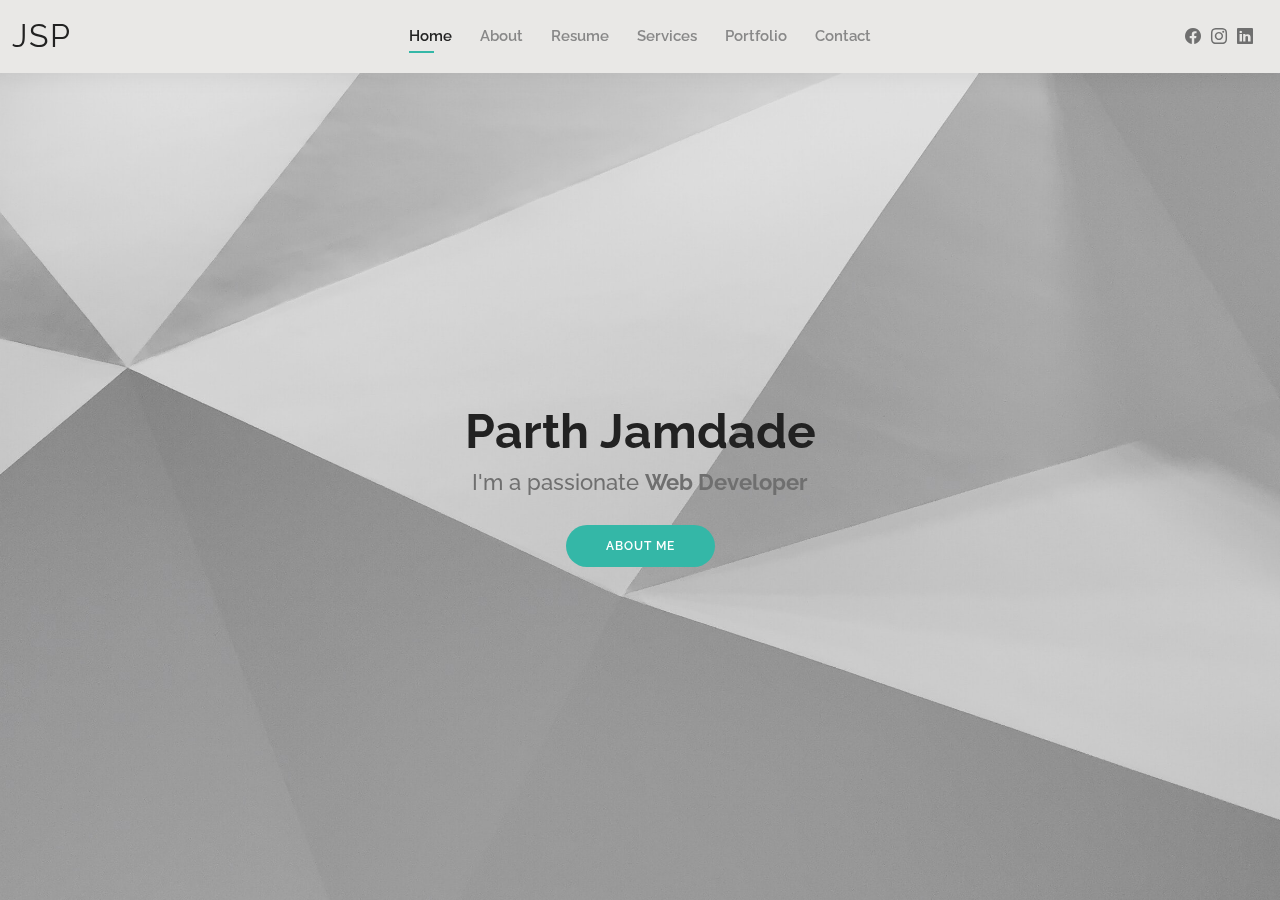
<file: index.html>
<!DOCTYPE html>
<html lang="en">

<head>
  <meta charset="utf-8">
  <meta content="width=device-width, initial-scale=1.0" name="viewport">

  <title>JParth</title>
  <meta content="" name="description">
  <meta content="" name="keywords">

  <!-- Favicons -->
  <link href="assets/img/icon.ico" rel="icon">
  <link href="assets/img/apple-touch-icon.png" rel="apple-touch-icon">

  <!-- Google Fonts -->
  <link href="https://fonts.googleapis.com/css?family=Open+Sans:300,300i,400,400i,600,600i,700,700i|Raleway:300,300i,400,400i,500,500i,600,600i,700,700i|Poppins:300,300i,400,400i,500,500i,600,600i,700,700i" rel="stylesheet">

  <!-- Vendor CSS Files -->
  <link href="assets/vendor/aos/aos.css" rel="stylesheet">
  <link href="assets/vendor/bootstrap/css/bootstrap.min.css" rel="stylesheet">
  <link href="assets/vendor/bootstrap-icons/bootstrap-icons.css" rel="stylesheet">
  <link href="assets/vendor/boxicons/css/boxicons.min.css" rel="stylesheet">
  <link href="assets/vendor/glightbox/css/glightbox.min.css" rel="stylesheet">
  <link href="assets/vendor/swiper/swiper-bundle.min.css" rel="stylesheet">

  <!-- Template Main CSS File -->
  <link href="assets/css/style.css" rel="stylesheet">

</head>

<body>

  <!-- ======= Header ======= -->
  <header id="header" class="fixed-top">
    <div class="container-fluid d-flex justify-content-between align-items-center">

      <h1 class="logo me-auto me-lg-0"><a href="index.html">JSP</a></h1>
      <!-- Uncomment below if you prefer to use an image logo -->
      <!-- <a href="index.html" class="logo"><img src="assets/img/logo.png" alt="" class="img-fluid"></a>-->

      <nav id="navbar" class="navbar order-last order-lg-0">
        <ul>
          <li><a class="active" href="index.html">Home</a></li>
          <li><a href="about.html">About</a></li>
          <li><a href="resume.html">Resume</a></li>
          <li><a href="services.html">Services</a></li>
          <li><a href="portfolio.html">Portfolio</a></li>
          <li><a href="contact.html">Contact</a></li>
        </ul>
        <i class="bi bi-list mobile-nav-toggle"></i>
      </nav><!-- .navbar -->

      <div class="header-social-links">
        <a href="https://www.facebook.com/profile.php?id=100011121408891&mibextid=ZbWKwL" class="facebook"><i class="bi bi-facebook"></i></a>
        <a href="https://www.instagram.com/parth_jp7?r=nametag" class="instagram"><i class="bi bi-instagram"></i></a>
        <a href="https://www.linkedin.com/in/parth-jamdade-740b73205/" class="linkedin"><i class="bi bi-linkedin"></i></a>
      </div>

    </div>

  </header><!-- End Header -->

  <!-- ======= Hero Section ======= -->
  <section id="hero" class="d-flex align-items-center">
    <div class="container d-flex flex-column align-items-center" data-aos="zoom-in" data-aos-delay="100">
      <h1>Parth Jamdade</h1>
      <h2>I'm a passionate <span style="font-weight: bold;">Web Developer</span></h2>
      <a href="about.html" class="btn-about">About Me</a>
    </div>
  </section><!-- End Hero -->


  <div id="preloader"></div>
  <a href="#" class="back-to-top d-flex align-items-center justify-content-center"><i class="bi bi-arrow-up-short"></i></a>

  <!-- Vendor JS Files -->
  <script src="assets/vendor/purecounter/purecounter_vanilla.js"></script>
  <script src="assets/vendor/aos/aos.js"></script>
  <script src="assets/vendor/bootstrap/js/bootstrap.bundle.min.js"></script>
  <script src="assets/vendor/glightbox/js/glightbox.min.js"></script>
  <script src="assets/vendor/isotope-layout/isotope.pkgd.min.js"></script>
  <script src="assets/vendor/swiper/swiper-bundle.min.js"></script>
  <script src="assets/vendor/waypoints/noframework.waypoints.js"></script>
  <script src="assets/vendor/php-email-form/validate.js"></script>

  <!-- Template Main JS File -->
  <script src="assets/js/main.js"></script>

</body>

</html>
</file>
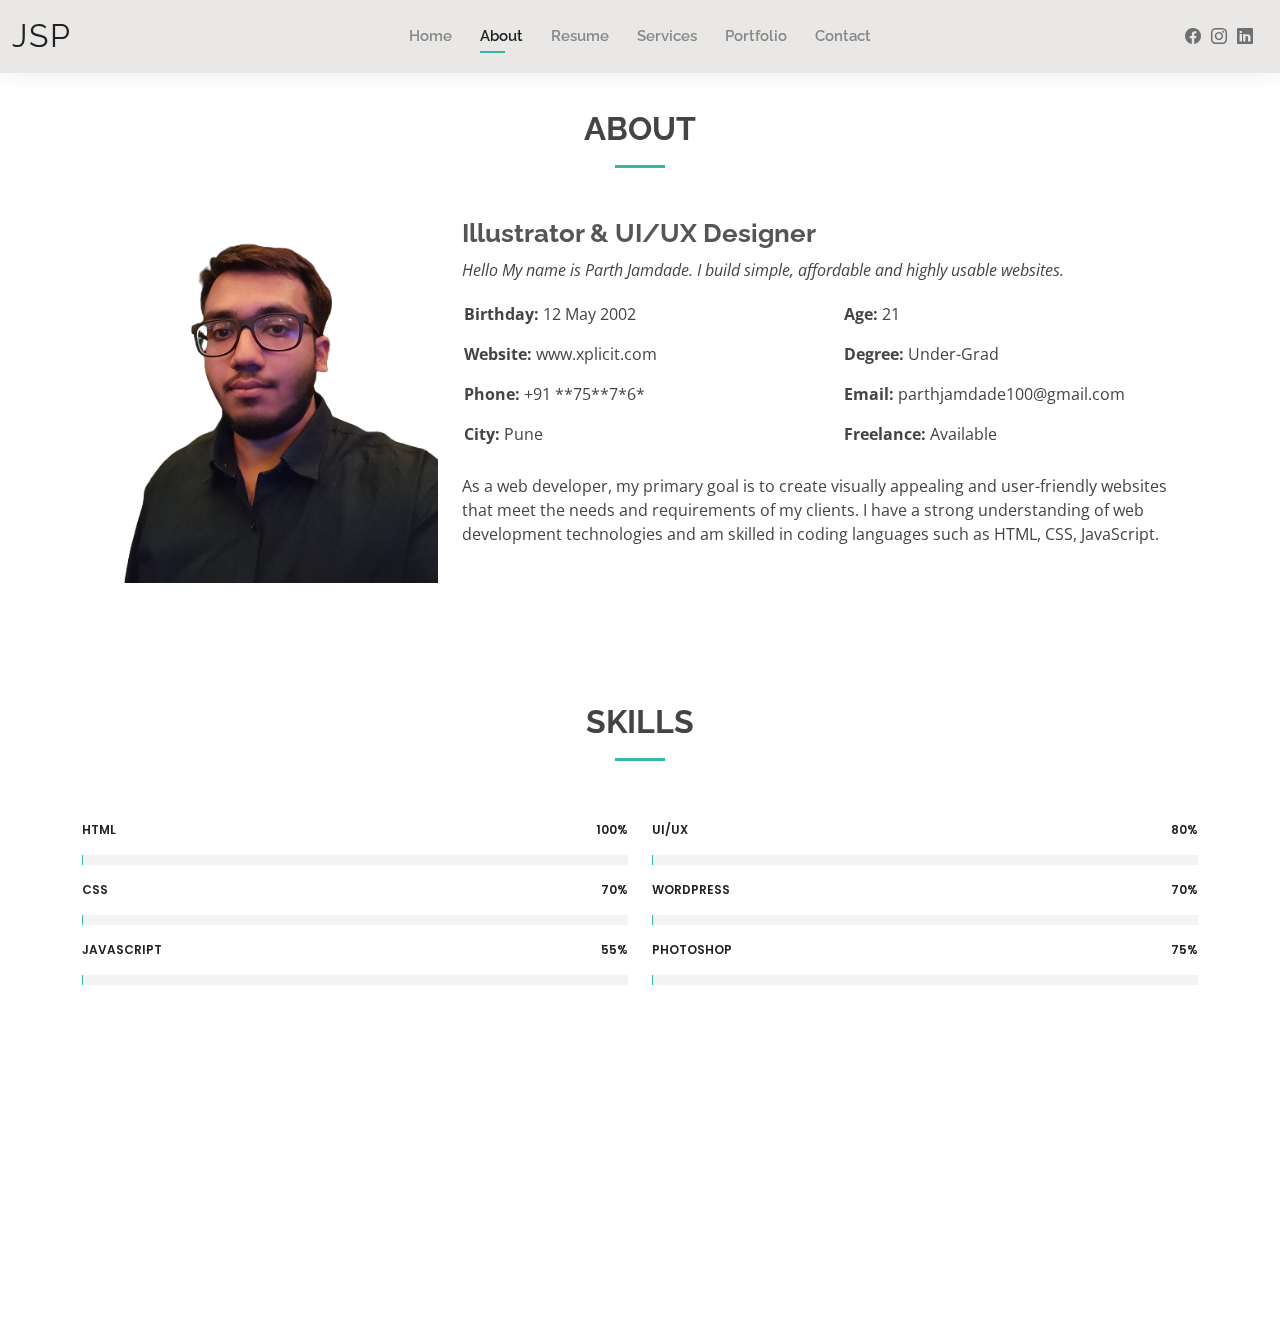
<file: about.html>
<!DOCTYPE html>
<html lang="en">

<head>
  <meta charset="utf-8">
  <meta content="width=device-width, initial-scale=1.0" name="viewport">

  <title>JParth</title>
  <meta content="" name="description">
  <meta content="" name="keywords">

  <!-- Favicons -->
  <link href="assets/img/icon.ico" rel="icon">
  <link href="assets/img/apple-touch-icon.png" rel="apple-touch-icon">

  <!-- Google Fonts -->
  <link href="https://fonts.googleapis.com/css?family=Open+Sans:300,300i,400,400i,600,600i,700,700i|Raleway:300,300i,400,400i,500,500i,600,600i,700,700i|Poppins:300,300i,400,400i,500,500i,600,600i,700,700i" rel="stylesheet">

  <!-- Vendor CSS Files -->
  <link href="assets/vendor/aos/aos.css" rel="stylesheet">
  <link href="assets/vendor/bootstrap/css/bootstrap.min.css" rel="stylesheet">
  <link href="assets/vendor/bootstrap-icons/bootstrap-icons.css" rel="stylesheet">
  <link href="assets/vendor/boxicons/css/boxicons.min.css" rel="stylesheet">
  <link href="assets/vendor/glightbox/css/glightbox.min.css" rel="stylesheet">
  <link href="assets/vendor/swiper/swiper-bundle.min.css" rel="stylesheet">

  <!-- Template Main CSS File -->
  <link href="assets/css/style.css" rel="stylesheet">

</head>

<body>

  <!-- ======= Header ======= -->
  <header id="header" class="fixed-top">
    <div class="container-fluid d-flex justify-content-between align-items-center">

      <h1 class="logo me-auto me-lg-0"><a href="index.html">JSP</a></h1>
      <!-- Uncomment below if you prefer to use an image logo -->
      <!-- <a href="index.html" class="logo"><img src="assets/img/logo.png" alt="" class="img-fluid"></a>-->

      <nav id="navbar" class="navbar order-last order-lg-0">
        <ul>
          <li><a href="index.html">Home</a></li>
          <li><a class="active" href="about.html">About</a></li>
          <li><a href="resume.html">Resume</a></li>
          <li><a href="services.html">Services</a></li>
          <li><a href="portfolio.html">Portfolio</a></li>
          <li><a href="contact.html">Contact</a></li>
        </ul>
        <i class="bi bi-list mobile-nav-toggle"></i>
      </nav><!-- .navbar -->

      <div class="header-social-links">
        <a href="https://www.facebook.com/profile.php?id=100011121408891&mibextid=ZbWKwL" class="facebook"><i class="bi bi-facebook"></i></a>
        <a href="https://www.instagram.com/parth_jp7?r=nametag" class="instagram"><i class="bi bi-instagram"></i></a>
        <a href="https://www.linkedin.com/in/parth-jamdade-740b73205/" class="linkedin"><i class="bi bi-linkedin"></i></a>
      </div>

    </div>

  </header><!-- End Header -->

  <main id="main">

    <!-- ======= About Section ======= -->
    <section id="about" class="about">
      <div class="container" data-aos="fade-up">

        <div class="section-title">
          <h2>About</h2>
        </div>

        <div class="row">
          <div class="col-lg-4">
            <img src="assets/img/profile.png" class="img-fluid" alt="">
          </div>
          <div class="col-lg-8 pt-4 pt-lg-0 content">
            <h3>Illustrator &amp; UI/UX Designer</h3>
            <p class="fst-italic">
              Hello My name is Parth Jamdade. I build simple, affordable and highly usable websites.
            </p>
            <div class="row">
              <div class="col-lg-6">
                <ul>
                  <li><i class="bi bi-rounded-right"></i> <strong>Birthday:</strong> 12 May 2002</li>
                  <li><i class="bi bi-rounded-right"></i> <strong>Website:</strong> www.xplicit.com</li>
                  <li><i class="bi bi-rounded-right"></i> <strong>Phone:</strong> +91 **75**7*6*</li>
                  <li><i class="bi bi-rounded-right"></i> <strong>City:</strong> Pune</li>
                </ul>
              </div>
              <div class="col-lg-6">
                <ul>
                  <li><i class="bi bi-rounded-right"></i> <strong>Age:</strong> 21</li>
                  <li><i class="bi bi-rounded-right"></i> <strong>Degree:</strong> Under-Grad</li>
                  <li><i class="bi bi-rounded-right"></i> <strong>Email:</strong> parthjamdade100@gmail.com</li>
                  <li><i class="bi bi-rounded-right"></i> <strong>Freelance:</strong> Available</li>
                </ul>
              </div>
            </div>
            <p>
              As a web developer, my primary goal is to create visually appealing and user-friendly websites that meet the needs and requirements of my clients. I have a strong understanding of web development technologies and am skilled in coding languages such as HTML, CSS, JavaScript.
            </p>
          </div>
        </div>

      </div>
    </section><!-- End About Section -->

    <!-- ======= Skills Section ======= -->
    <section id="skills" class="skills">
      <div class="container" data-aos="fade-up">

        <div class="section-title">
          <h2>Skills</h2>
        </div>

        <div class="row skills-content">

          <div class="col-lg-6">

            <div class="progress">
              <span class="skill">HTML <i class="val">100%</i></span>
              <div class="progress-bar-wrap">
                <div class="progress-bar" role="progressbar" aria-valuenow="100" aria-valuemin="0" aria-valuemax="100"></div>
              </div>
            </div>

            <div class="progress">
              <span class="skill">CSS <i class="val">70%</i></span>
              <div class="progress-bar-wrap">
                <div class="progress-bar" role="progressbar" aria-valuenow="70" aria-valuemin="0" aria-valuemax="100"></div>
              </div>
            </div>

            <div class="progress">
              <span class="skill">JavaScript <i class="val">55%</i></span>
              <div class="progress-bar-wrap">
                <div class="progress-bar" role="progressbar" aria-valuenow="55" aria-valuemin="0" aria-valuemax="100"></div>
              </div>
            </div>

          </div>

          <div class="col-lg-6">

            <div class="progress">
              <span class="skill">UI/UX <i class="val">80%</i></span>
              <div class="progress-bar-wrap">
                <div class="progress-bar" role="progressbar" aria-valuenow="80" aria-valuemin="0" aria-valuemax="100"></div>
              </div>
            </div>

            <div class="progress">
              <span class="skill">WordPress <i class="val">70%</i></span>
              <div class="progress-bar-wrap">
                <div class="progress-bar" role="progressbar" aria-valuenow="70" aria-valuemin="0" aria-valuemax="100"></div>
              </div>
            </div>

            <div class="progress">
              <span class="skill">Photoshop <i class="val">75%</i></span>
              <div class="progress-bar-wrap">
                <div class="progress-bar" role="progressbar" aria-valuenow="75" aria-valuemin="0" aria-valuemax="100"></div>
              </div>
            </div>

          </div>

        </div>

      </div>
    </section><!-- End Skills Section -->

    <!-- ======= Facts Section ======= -->
    <section id="facts" class="facts">
      <div class="container" data-aos="fade-up">

        <div class="row counters">

          <div class="col-lg-3 col-6 text-center">
            <span data-purecounter-start="0" data-purecounter-end="23" data-purecounter-duration="1" class="purecounter"></span>
            <p>Clients</p>
          </div>

          <div class="col-lg-3 col-6 text-center">
            <span data-purecounter-start="0" data-purecounter-end="12" data-purecounter-duration="1" class="purecounter"></span>
            <p>Projects</p>
          </div>

          <div class="col-lg-3 col-6 text-center">
            <span data-purecounter-start="0" data-purecounter-end="1" data-purecounter-duration="1" class="purecounter"></span>
            <p>Years od Experience</p>
          </div>

          <div class="col-lg-3 col-6 text-center">
            <span data-purecounter-start="0" data-purecounter-end="4" data-purecounter-duration="1" class="purecounter"></span>
            <p>Achievements</p>
          </div>

        </div>

      </div>
    </section><!-- End Facts Section -->

  </main><!-- End #main -->


  <div id="preloader"></div>
  <a href="#" class="back-to-top d-flex align-items-center justify-content-center"><i class="bi bi-arrow-up-short"></i></a>

  <!-- Vendor JS Files -->
  <script src="assets/vendor/purecounter/purecounter_vanilla.js"></script>
  <script src="assets/vendor/aos/aos.js"></script>
  <script src="assets/vendor/bootstrap/js/bootstrap.bundle.min.js"></script>
  <script src="assets/vendor/glightbox/js/glightbox.min.js"></script>
  <script src="assets/vendor/isotope-layout/isotope.pkgd.min.js"></script>
  <script src="assets/vendor/swiper/swiper-bundle.min.js"></script>
  <script src="assets/vendor/waypoints/noframework.waypoints.js"></script>
  <script src="assets/vendor/php-email-form/validate.js"></script>

  <!-- Template Main JS File -->
  <script src="assets/js/main.js"></script>

</body>

</html>
</file>
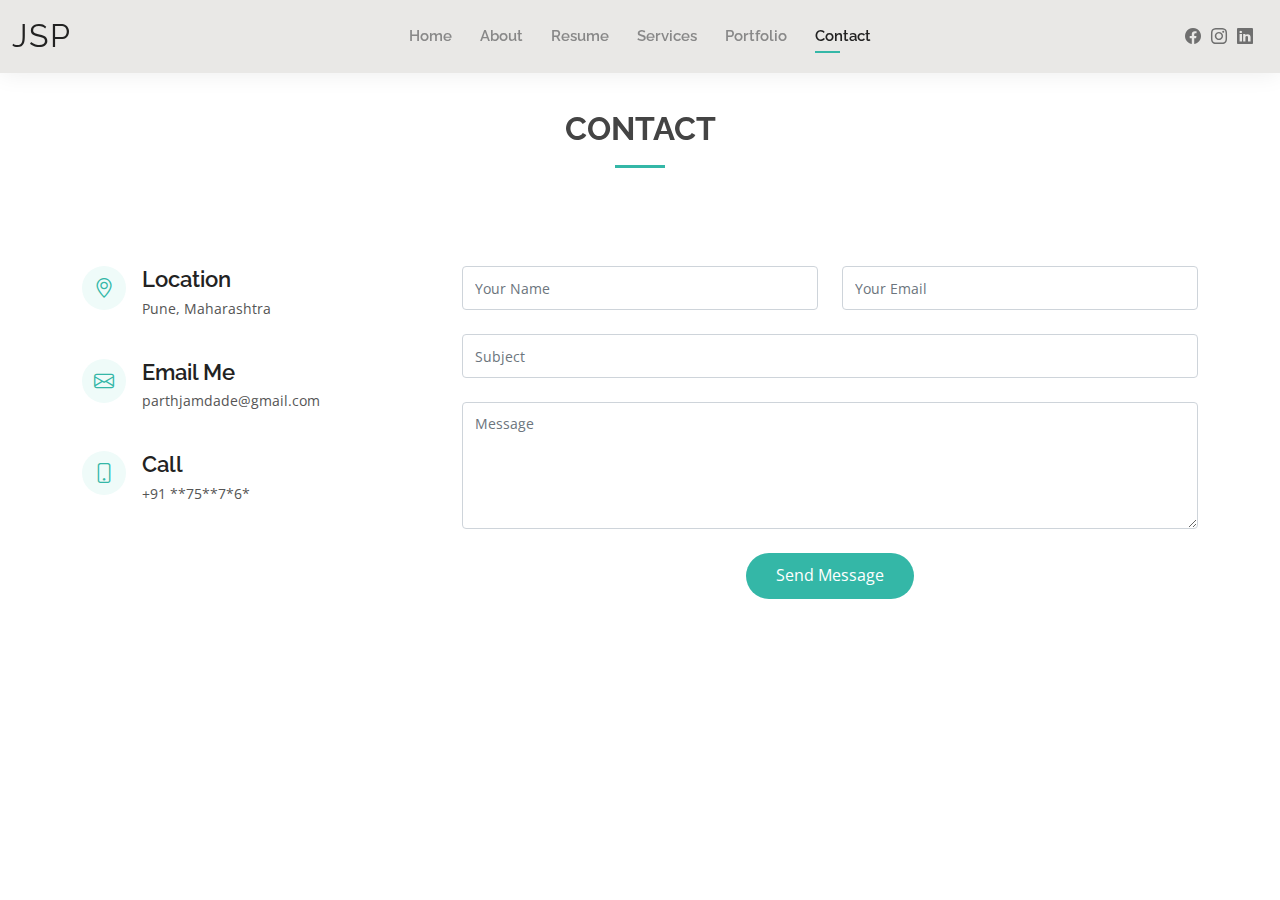
<file: contact.html>
<!DOCTYPE html>
<html lang="en">

<head>
  <meta charset="utf-8">
  <meta content="width=device-width, initial-scale=1.0" name="viewport">

  <title>JParth</title>
  <meta content="" name="description">
  <meta content="" name="keywords">

  <!-- Favicons -->
  <link href="assets/img/icon.ico" rel="icon">
  <link href="assets/img/apple-touch-icon.png" rel="apple-touch-icon">

  <!-- Google Fonts -->
  <link href="https://fonts.googleapis.com/css?family=Open+Sans:300,300i,400,400i,600,600i,700,700i|Raleway:300,300i,400,400i,500,500i,600,600i,700,700i|Poppins:300,300i,400,400i,500,500i,600,600i,700,700i" rel="stylesheet">

  <!-- Vendor CSS Files -->
  <link href="assets/vendor/aos/aos.css" rel="stylesheet">
  <link href="assets/vendor/bootstrap/css/bootstrap.min.css" rel="stylesheet">
  <link href="assets/vendor/bootstrap-icons/bootstrap-icons.css" rel="stylesheet">
  <link href="assets/vendor/boxicons/css/boxicons.min.css" rel="stylesheet">
  <link href="assets/vendor/glightbox/css/glightbox.min.css" rel="stylesheet">
  <link href="assets/vendor/swiper/swiper-bundle.min.css" rel="stylesheet">

  <!-- Template Main CSS File -->
  <link href="assets/css/style.css" rel="stylesheet">

</head>

<body>

  <!-- ======= Header ======= -->
  <header id="header" class="fixed-top">
    <div class="container-fluid d-flex justify-content-between align-items-center">

      <h1 class="logo me-auto me-lg-0"><a href="index.html">JSP</a></h1>
      <!-- Uncomment below if you prefer to use an image logo -->
      <!-- <a href="index.html" class="logo"><img src="assets/img/logo.png" alt="" class="img-fluid"></a>-->

      <nav id="navbar" class="navbar order-last order-lg-0">
        <ul>
          <li><a href="index.html">Home</a></li>
          <li><a href="about.html">About</a></li>
          <li><a href="resume.html">Resume</a></li>
          <li><a href="services.html">Services</a></li>
          <li><a href="portfolio.html">Portfolio</a></li>
          <li><a class="active" href="contact.html">Contact</a></li>
        </ul>
        <i class="bi bi-list mobile-nav-toggle"></i>
      </nav><!-- .navbar -->

      <div class="header-social-links">
        <a href="https://www.facebook.com/profile.php?id=100011121408891&mibextid=ZbWKwL" class="facebook"><i class="bi bi-facebook"></i></a>
        <a href="https://www.instagram.com/parth_jp7?r=nametag" class="instagram"><i class="bi bi-instagram"></i></a>
        <a href="https://www.linkedin.com/in/parth-jamdade-740b73205/" class="linkedin"><i class="bi bi-linkedin"></i></a>
      </div>

    </div>

  </header><!-- End Header -->

  <main id="main">

    <!-- ======= Contact Section ======= -->
    <section id="contact" class="contact">
      <div class="container" data-aos="fade-up">

        <div class="section-title">
          <h2>Contact</h2>
        </div>

        <div class="row mt-5">

          <div class="col-lg-4">
            <div class="info">
              <div class="address">
                <i class="bi bi-geo-alt"></i>
                <h4>Location</h4>
                <p>Pune, Maharashtra</p>
              </div>

              <div class="email">
                <i class="bi bi-envelope"></i>
                <h4>Email Me</h4>
                <p>parthjamdade@gmail.com</p>
              </div>

              <div class="phone">
                <i class="bi bi-phone"></i>
                <h4>Call</h4>
                <p>+91 **75**7*6*</p>
              </div>

            </div>

          </div>

          <div class="col-lg-8 mt-5 mt-lg-0">

            <form action="forms/contact.php" method="post" role="form" class="php-email-form">
              <div class="row">
                <div class="col-md-6 form-group">
                  <input type="text" name="name" class="form-control" id="name" placeholder="Your Name" required>
                </div>
                <div class="col-md-6 form-group mt-3 mt-md-0">
                  <input type="email" class="form-control" name="email" id="email" placeholder="Your Email" required>
                </div>
              </div>
              <div class="form-group mt-3">
                <input type="text" class="form-control" name="subject" id="subject" placeholder="Subject" required>
              </div>
              <div class="form-group mt-3">
                <textarea class="form-control" name="message" rows="5" placeholder="Message" required></textarea>
              </div>
              <div class="my-3">
                <div class="loading">Loading</div>
                <div class="error-message"></div>
                <div class="sent-message">Your message has been sent. Thank you!</div>
              </div>
              <div class="text-center"><button type="submit">Send Message</button></div>
            </form>

          </div>

        </div>

      </div>
    </section><!-- End Contact Section -->

  </main><!-- End #main -->


  <div id="preloader"></div>
  <a href="#" class="back-to-top d-flex align-items-center justify-content-center"><i class="bi bi-arrow-up-short"></i></a>

  <!-- Vendor JS Files -->
  <script src="assets/vendor/purecounter/purecounter_vanilla.js"></script>
  <script src="assets/vendor/aos/aos.js"></script>
  <script src="assets/vendor/bootstrap/js/bootstrap.bundle.min.js"></script>
  <script src="assets/vendor/glightbox/js/glightbox.min.js"></script>
  <script src="assets/vendor/isotope-layout/isotope.pkgd.min.js"></script>
  <script src="assets/vendor/swiper/swiper-bundle.min.js"></script>
  <script src="assets/vendor/waypoints/noframework.waypoints.js"></script>
  <script src="assets/vendor/php-email-form/validate.js"></script>

  <!-- Template Main JS File -->
  <script src="assets/js/main.js"></script>

</body>

</html>
</file>
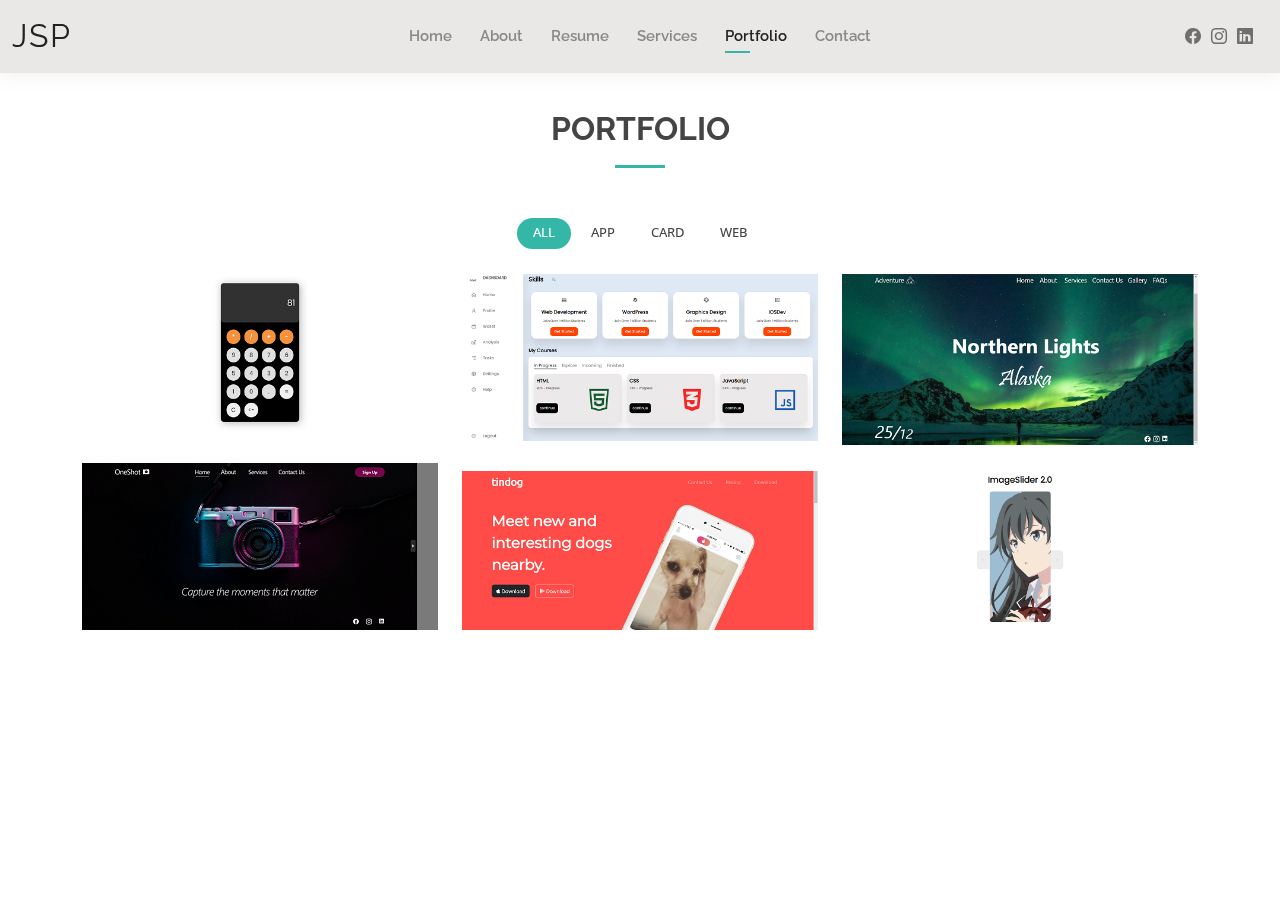
<file: portfolio.html>
<!DOCTYPE html>
<html lang="en">

<head>
  <meta charset="utf-8">
  <meta content="width=device-width, initial-scale=1.0" name="viewport">

  <title>JParth</title>
  <meta content="" name="description">
  <meta content="" name="keywords">

  <!-- Favicons -->
  <link href="assets/img/icon.ico" rel="icon">
  <link href="assets/img/apple-touch-icon.png" rel="apple-touch-icon">

  <!-- Google Fonts -->
  <link href="https://fonts.googleapis.com/css?family=Open+Sans:300,300i,400,400i,600,600i,700,700i|Raleway:300,300i,400,400i,500,500i,600,600i,700,700i|Poppins:300,300i,400,400i,500,500i,600,600i,700,700i" rel="stylesheet">

  <!-- Vendor CSS Files -->
  <link href="assets/vendor/aos/aos.css" rel="stylesheet">
  <link href="assets/vendor/bootstrap/css/bootstrap.min.css" rel="stylesheet">
  <link href="assets/vendor/bootstrap-icons/bootstrap-icons.css" rel="stylesheet">
  <link href="assets/vendor/boxicons/css/boxicons.min.css" rel="stylesheet">
  <link href="assets/vendor/glightbox/css/glightbox.min.css" rel="stylesheet">
  <link href="assets/vendor/swiper/swiper-bundle.min.css" rel="stylesheet">

  <!-- Template Main CSS File -->
  <link href="assets/css/style.css" rel="stylesheet">

</head>

<body>

  <!-- ======= Header ======= -->
  <header id="header" class="fixed-top">
    <div class="container-fluid d-flex justify-content-between align-items-center">

      <h1 class="logo me-auto me-lg-0"><a href="index.html">JSP</a></h1>
      <!-- Uncomment below if you prefer to use an image logo -->
      <!-- <a href="index.html" class="logo"><img src="assets/img/logo.png" alt="" class="img-fluid"></a>-->

      <nav id="navbar" class="navbar order-last order-lg-0">
        <ul>
          <li><a href="index.html">Home</a></li>
          <li><a href="about.html">About</a></li>
          <li><a href="resume.html">Resume</a></li>
          <li><a href="services.html">Services</a></li>
          <li><a class="active" href="portfolio.html">Portfolio</a></li>
          <li><a href="contact.html">Contact</a></li>
        </ul>
        <i class="bi bi-list mobile-nav-toggle"></i>
      </nav><!-- .navbar -->

      <div class="header-social-links">
        <a href="https://www.facebook.com/profile.php?id=100011121408891&mibextid=ZbWKwL" class="facebook"><i class="bi bi-facebook"></i></a>
        <a href="https://www.instagram.com/parth_jp7?r=nametag" class="instagram"><i class="bi bi-instagram"></i></a>
        <a href="https://www.linkedin.com/in/parth-jamdade-740b73205/" class="linkedin"><i class="bi bi-linkedin"></i></a>
      </div>

    </div>

  </header><!-- End Header -->

  <main id="main">

    <!-- ======= Portfolio Section ======= -->
    <section id="portfolio" class="portfolio">
      <div class="container" data-aos="fade-up">

        <div class="section-title">
          <h2>Portfolio</h2>
        </div>

        <div class="row" data-aos="fade-up" data-aos-delay="100">
          <div class="col-lg-12 d-flex justify-content-center">
            <ul id="portfolio-flters">
              <li data-filter="*" class="filter-active">All</li>
              <li data-filter=".filter-app">App</li>
              <li data-filter=".filter-card">Card</li>
              <li data-filter=".filter-web">Web</li>
            </ul>
          </div>
        </div>

        <div class="row portfolio-container" data-aos="fade-up" data-aos-delay="200">

          <div class="col-lg-4 col-md-6 portfolio-item filter-app">
            <div class="portfolio-wrap">
              <img src="assets/img/portfolio/calc1.png" class="img-fluid" alt="">
              <div class="portfolio-info">
                <h4>App 1</h4>
                <p>App</p>
                <div class="portfolio-links">
                  <a href="assets/img/portfolio/calc1.png" data-gallery="portfolioGallery" class="portfolio-lightbox" title="App 1"><i class="bx bx-plus"></i></a>
                  
                </div>
              </div>
            </div>
          </div>

          <div class="col-lg-4 col-md-6 portfolio-item filter-web">
            <div class="portfolio-wrap">
              <img src="assets/img/portfolio/dashboard1.png" class="img-fluid" alt="">
              <div class="portfolio-info">
                <h4>Web 3</h4>
                <p>Web</p>
                <div class="portfolio-links">
                  <a href="assets/img/portfolio/dashboard1.png" data-gallery="portfolioGallery" class="portfolio-lightbox" title="Web 3"><i class="bx bx-plus"></i></a>
                </div>
              </div>
            </div>
          </div>

          <div class="col-lg-4 col-md-6 portfolio-item filter-app">
            <div class="portfolio-wrap">
              <img src="assets/img/portfolio/trip1.png" class="img-fluid" alt="">
              <div class="portfolio-info">
                <h4>App 2</h4>
                <p>App</p>
                <div class="portfolio-links">
                  <a href="assets/img/portfolio/trip1.png" data-gallery="portfolioGallery" class="portfolio-lightbox" title="App 2"><i class="bx bx-plus"></i></a>
                
                </div>
              </div>
            </div>
          </div>

          <div class="col-lg-4 col-md-6 portfolio-item filter-card">
            <div class="portfolio-wrap">
              <img src="assets/img/portfolio/Oneshot1.png" class="img-fluid" alt="">
              <div class="portfolio-info">
                <h4>Card 2</h4>
                <p>Card</p>
                <div class="portfolio-links">
                  <a href="assets/img/portfolio/Oneshot1.png" data-gallery="portfolioGallery" class="portfolio-lightbox" title="Card 2"><i class="bx bx-plus"></i></a>
                </div>
              </div>
            </div>
          </div>

          <div class="col-lg-4 col-md-6 portfolio-item filter-web">
            <div class="portfolio-wrap">
              <img src="assets/img/portfolio/tindog1.png" class="img-fluid" alt="">
              <div class="portfolio-info">
                <h4>Web 2</h4>
                <p>Web</p>
                <div class="portfolio-links">
                  <a href="assets/img/portfolio/tindog1.png" data-gallery="portfolioGallery" class="portfolio-lightbox" title="Web 2"><i class="bx bx-plus"></i></a>
                  
                </div>
              </div>
            </div>
          </div>

          <div class="col-lg-4 col-md-6 portfolio-item filter-app">
            <div class="portfolio-wrap">
              <img src="assets/img/portfolio/img-slider1.png" class="img-fluid" alt="">
              <div class="portfolio-info">
                <h4>App 3</h4>
                <p>App</p>
                <div class="portfolio-links">
                  <a href="assets/img/portfolio/img-slider1.png" data-gallery="portfolioGallery" class="portfolio-lightbox" title="App 3"><i class="bx bx-plus"></i></a>

                </div>
              </div>
            </div>
          </div>

        </div>

      </div>
    </section><!-- End Portfolio Section -->

  </main><!-- End #main -->


  <div id="preloader"></div>
  <a href="#" class="back-to-top d-flex align-items-center justify-content-center"><i class="bi bi-arrow-up-short"></i></a>

  <!-- Vendor JS Files -->
  <script src="assets/vendor/purecounter/purecounter_vanilla.js"></script>
  <script src="assets/vendor/aos/aos.js"></script>
  <script src="assets/vendor/bootstrap/js/bootstrap.bundle.min.js"></script>
  <script src="assets/vendor/glightbox/js/glightbox.min.js"></script>
  <script src="assets/vendor/isotope-layout/isotope.pkgd.min.js"></script>
  <script src="assets/vendor/swiper/swiper-bundle.min.js"></script>
  <script src="assets/vendor/waypoints/noframework.waypoints.js"></script>
  <script src="assets/vendor/php-email-form/validate.js"></script>

  <!-- Template Main JS File -->
  <script src="assets/js/main.js"></script>

</body>

</html>
</file>
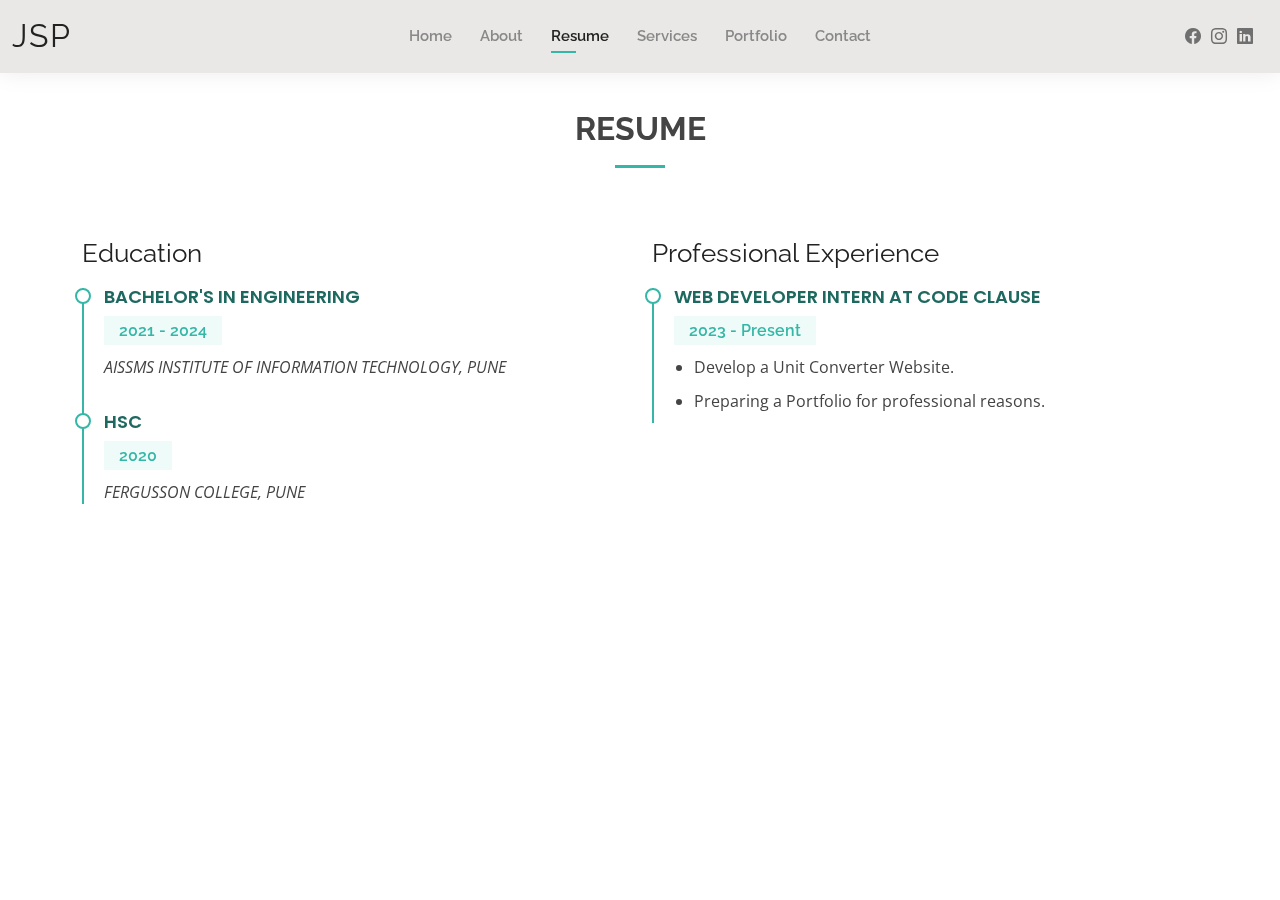
<file: resume.html>
<!DOCTYPE html>
<html lang="en">

<head>
  <meta charset="utf-8">
  <meta content="width=device-width, initial-scale=1.0" name="viewport">

  <title>JParth</title>
  <meta content="" name="description">
  <meta content="" name="keywords">

  <!-- Favicons -->
  <link href="assets/img/icon.ico" rel="icon">
  <link href="assets/img/apple-touch-icon.png" rel="apple-touch-icon">

  <!-- Google Fonts -->
  <link
    href="https://fonts.googleapis.com/css?family=Open+Sans:300,300i,400,400i,600,600i,700,700i|Raleway:300,300i,400,400i,500,500i,600,600i,700,700i|Poppins:300,300i,400,400i,500,500i,600,600i,700,700i"
    rel="stylesheet">

  <!-- Vendor CSS Files -->
  <link href="assets/vendor/aos/aos.css" rel="stylesheet">
  <link href="assets/vendor/bootstrap/css/bootstrap.min.css" rel="stylesheet">
  <link href="assets/vendor/bootstrap-icons/bootstrap-icons.css" rel="stylesheet">
  <link href="assets/vendor/boxicons/css/boxicons.min.css" rel="stylesheet">
  <link href="assets/vendor/glightbox/css/glightbox.min.css" rel="stylesheet">
  <link href="assets/vendor/swiper/swiper-bundle.min.css" rel="stylesheet">

  <!-- Template Main CSS File -->
  <link href="assets/css/style.css" rel="stylesheet">

</head>

<body>

  <!-- ======= Header ======= -->
  <header id="header" class="fixed-top">
    <div class="container-fluid d-flex justify-content-between align-items-center">

      <h1 class="logo me-auto me-lg-0"><a href="index.html">JSP</a></h1>
      <!-- Uncomment below if you prefer to use an image logo -->
      <!-- <a href="index.html" class="logo"><img src="assets/img/logo.png" alt="" class="img-fluid"></a>-->

      <nav id="navbar" class="navbar order-last order-lg-0">
        <ul>
          <li><a href="index.html">Home</a></li>
          <li><a href="about.html">About</a></li>
          <li><a class="active" href="resume.html">Resume</a></li>
          <li><a href="services.html">Services</a></li>
          <li><a href="portfolio.html">Portfolio</a></li>
          <li><a href="contact.html">Contact</a></li>
        </ul>
        <i class="bi bi-list mobile-nav-toggle"></i>
      </nav><!-- .navbar -->

      <div class="header-social-links">
        <a href="https://www.facebook.com/profile.php?id=100011121408891&mibextid=ZbWKwL" class="facebook"><i class="bi bi-facebook"></i></a>
        <a href="https://www.instagram.com/parth_jp7?r=nametag" class="instagram"><i class="bi bi-instagram"></i></a>
        <a href="https://www.linkedin.com/in/parth-jamdade-740b73205/" class="linkedin"><i class="bi bi-linkedin"></i></a>
      </div>

    </div>

  </header><!-- End Header -->

  <main id="main">

    <!-- ======= Resume Section ======= -->
    <section id="resume" class="resume">
      <div class="container" data-aos="fade-up">

        <div class="section-title">
          <h2>Resume</h2>
        </div>

        <div class="row">
          <div class="col-lg-6">

            <h3 class="resume-title">Education</h3>
            <div class="resume-item">
              <h4>BACHELOR'S IN ENGINEERING</h4>
              <h5>2021 - 2024</h5>
              <p><em>AISSMS INSTITUTE OF INFORMATION TECHNOLOGY, PUNE</em></p>

            </div>
            <div class="resume-item">
              <h4>HSC</h4>
              <h5>2020</h5>
              <p><em>FERGUSSON COLLEGE, PUNE</em></p>
            </div>
          </div>
          <div class="col-lg-6">
            <h3 class="resume-title">Professional Experience</h3>
            <div class="resume-item">
              <h4>WEB DEVELOPER INTERN AT CODE CLAUSE</h4>
              <h5>2023 - Present</h5>
              <ul>
                <li>Develop a Unit Converter Website.</li>
                <li>Preparing a Portfolio for professional reasons.</li>
              </ul>
            </div>
          </div>
        </div>

      </div>
    </section><!-- End Resume Section -->

  </main><!-- End #main -->

  <div id="preloader"></div>
  <a href="#" class="back-to-top d-flex align-items-center justify-content-center"><i
      class="bi bi-arrow-up-short"></i></a>

  <!-- Vendor JS Files -->
  <script src="assets/vendor/purecounter/purecounter_vanilla.js"></script>
  <script src="assets/vendor/aos/aos.js"></script>
  <script src="assets/vendor/bootstrap/js/bootstrap.bundle.min.js"></script>
  <script src="assets/vendor/glightbox/js/glightbox.min.js"></script>
  <script src="assets/vendor/isotope-layout/isotope.pkgd.min.js"></script>
  <script src="assets/vendor/swiper/swiper-bundle.min.js"></script>
  <script src="assets/vendor/waypoints/noframework.waypoints.js"></script>
  <script src="assets/vendor/php-email-form/validate.js"></script>

  <!-- Template Main JS File -->
  <script src="assets/js/main.js"></script>

</body>

</html>
</file>
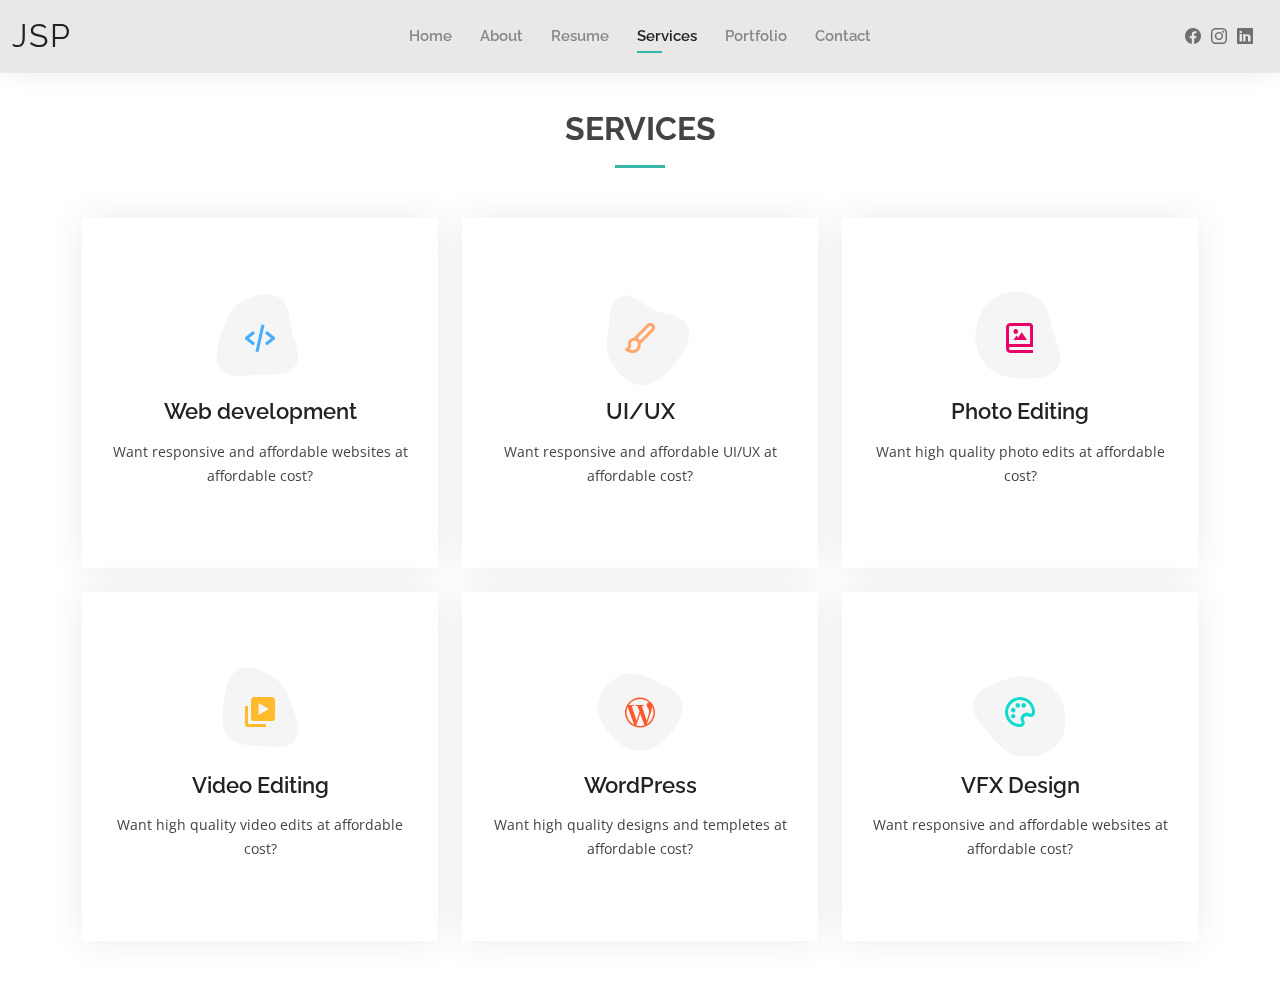
<file: services.html>
<!DOCTYPE html>
<html lang="en">

<head>
  <meta charset="utf-8">
  <meta content="width=device-width, initial-scale=1.0" name="viewport">

  <title>JParth</title>
  <meta content="" name="description">
  <meta content="" name="keywords">

  <!-- Favicons -->
  <link href="assets/img/icon.ico" rel="icon">
  <link href="assets/img/apple-touch-icon.png" rel="apple-touch-icon">

  <!-- Google Fonts -->
  <link href="https://fonts.googleapis.com/css?family=Open+Sans:300,300i,400,400i,600,600i,700,700i|Raleway:300,300i,400,400i,500,500i,600,600i,700,700i|Poppins:300,300i,400,400i,500,500i,600,600i,700,700i" rel="stylesheet">

  <!-- Vendor CSS Files -->
  <link href="assets/vendor/aos/aos.css" rel="stylesheet">
  <link href="assets/vendor/bootstrap/css/bootstrap.min.css" rel="stylesheet">
  <link href="assets/vendor/bootstrap-icons/bootstrap-icons.css" rel="stylesheet">
  <link href="assets/vendor/boxicons/css/boxicons.min.css" rel="stylesheet">
  <link href="assets/vendor/glightbox/css/glightbox.min.css" rel="stylesheet">
  <link href="assets/vendor/swiper/swiper-bundle.min.css" rel="stylesheet">

  <!-- Template Main CSS File -->
  <link href="assets/css/style.css" rel="stylesheet">

</head>

<body>

  <!-- ======= Header ======= -->
  <header id="header" class="fixed-top">
    <div class="container-fluid d-flex justify-content-between align-items-center">

      <h1 class="logo me-auto me-lg-0"><a href="index.html">JSP</a></h1>
      <!-- Uncomment below if you prefer to use an image logo -->
      <!-- <a href="index.html" class="logo"><img src="assets/img/logo.png" alt="" class="img-fluid"></a>-->

      <nav id="navbar" class="navbar order-last order-lg-0">
        <ul>
          <li><a href="index.html">Home</a></li>
          <li><a href="about.html">About</a></li>
          <li><a href="resume.html">Resume</a></li>
          <li><a class="active" href="services.html">Services</a></li>
          <li><a href="portfolio.html">Portfolio</a></li>
          <li><a href="contact.html">Contact</a></li>
        </ul>
        <i class="bi bi-list mobile-nav-toggle"></i>
      </nav><!-- .navbar -->

      <div class="header-social-links">
        <a href="https://www.facebook.com/profile.php?id=100011121408891&mibextid=ZbWKwL" class="facebook"><i class="bi bi-facebook"></i></a>
        <a href="https://www.instagram.com/parth_jp7?r=nametag" class="instagram"><i class="bi bi-instagram"></i></a>
        <a href="https://www.linkedin.com/in/parth-jamdade-740b73205/" class="linkedin"><i class="bi bi-linkedin"></i></a>
      </div>

    </div>

  </header><!-- End Header -->

  <main id="main">

    <!-- ======= Services Section ======= -->
    <section id="services" class="services">
      <div class="container" data-aos="fade-up">

        <div class="section-title">
          <h2>Services</h2>
        </div>

        <div class="row">
          <div class="col-lg-4 col-md-6 d-flex align-items-stretch" data-aos="zoom-in" data-aos-delay="100">
            <div class="icon-box iconbox-blue">
              <div class="icon">
                <svg width="100" height="100" viewBox="0 0 600 600" xmlns="http://www.w3.org/2000/svg">
                  <path stroke="none" stroke-width="0" fill="#f5f5f5" d="M300,521.0016835830174C376.1290562159157,517.8887921683347,466.0731472004068,529.7835943286574,510.70327084640275,468.03025145048787C554.3714126377745,407.6079735673963,508.03601936045806,328.9844924480964,491.2728898941984,256.3432110539036C474.5976632858925,184.082847569629,479.9380746630129,96.60480741107993,416.23090153303,58.64404602377083C348.86323505073057,18.502131276798302,261.93793281208167,40.57373210992963,193.5410806939664,78.93577620505333C130.42746243093433,114.334589627462,98.30271207620316,179.96522072025542,76.75703585869454,249.04625023123273C51.97151888228291,328.5150500222984,13.704378332031375,421.85034740162234,66.52175969318436,486.19268352777647C119.04800174914682,550.1803526380478,217.28368757567262,524.383925680826,300,521.0016835830174"></path>
                </svg>
                <i class="bx bx-code-alt"></i>
              </div>
              <h4><a href="">Web development</a></h4>
              <p>Want responsive and affordable websites at affordable cost?</p>
            </div>
          </div>

          <div class="col-lg-4 col-md-6 d-flex align-items-stretch mt-4 mt-md-0" data-aos="zoom-in" data-aos-delay="200">
            <div class="icon-box iconbox-orange ">
              <div class="icon">
                <svg width="100" height="100" viewBox="0 0 600 600" xmlns="http://www.w3.org/2000/svg">
                  <path stroke="none" stroke-width="0" fill="#f5f5f5" d="M300,582.0697525312426C382.5290701553225,586.8405444964366,449.9789794690241,525.3245884688669,502.5850820975895,461.55621195738473C556.606425686781,396.0723002908107,615.8543463187945,314.28637112970534,586.6730223649479,234.56875336149918C558.9533121215079,158.8439757836574,454.9685369536778,164.00468322053177,381.49747125262974,130.76875717737553C312.15926192815925,99.40240125094834,248.97055460311594,18.661163978235184,179.8680185752513,50.54337015887873C110.5421016452524,82.52863877960104,119.82277516462835,180.83849132639028,109.12597500060166,256.43424936330496C100.08760227029461,320.3096726198365,92.17705696193138,384.0621239912766,124.79988738764834,439.7174275375508C164.83382741302287,508.01625554203684,220.96474134820875,577.5009287672846,300,582.0697525312426"></path>
                </svg>
                <i class="bx bx-paint"></i>
              </div>
              <h4><a href="">UI/UX</a></h4>
              <p>Want responsive and affordable UI/UX at affordable cost?</p>
            </div>
          </div>

          <div class="col-lg-4 col-md-6 d-flex align-items-stretch mt-4 mt-lg-0" data-aos="zoom-in" data-aos-delay="300">
            <div class="icon-box iconbox-pink">
              <div class="icon">
                <svg width="100" height="100" viewBox="0 0 600 600" xmlns="http://www.w3.org/2000/svg">
                  <path stroke="none" stroke-width="0" fill="#f5f5f5" d="M300,541.5067337569781C382.14930387511276,545.0595476570109,479.8736841581634,548.3450877840088,526.4010558755058,480.5488172755941C571.5218469581645,414.80211281144784,517.5187510058486,332.0715597781072,496.52539010469104,255.14436215662573C477.37192572678356,184.95920475031193,473.57363656557914,105.61284051026155,413.0603344069578,65.22779650032875C343.27470386102294,18.654635553484475,251.2091493199835,5.337323636656869,175.0934190732945,40.62881213300186C97.87086631185822,76.43348514350839,51.98124368387456,156.15599469081315,36.44837278890362,239.84606092416172C21.716077023791087,319.22268207091537,43.775223500013084,401.1760424656574,96.891909868211,461.97329694683043C147.22146801428983,519.5804099606455,223.5754009179313,538.201503339737,300,541.5067337569781"></path>
                </svg>
                <i class="bx bx-photo-album"></i>
              </div>
              <h4><a href="">Photo Editing</a></h4>
              <p>Want high quality photo edits at affordable cost?</p>
            </div>
          </div>

          <div class="col-lg-4 col-md-6 d-flex align-items-stretch mt-4" data-aos="zoom-in" data-aos-delay="100">
            <div class="icon-box iconbox-yellow">
              <div class="icon">
                <svg width="100" height="100" viewBox="0 0 600 600" xmlns="http://www.w3.org/2000/svg">
                  <path stroke="none" stroke-width="0" fill="#f5f5f5" d="M300,503.46388370962813C374.79870501325706,506.71871716319447,464.8034551963731,527.1746412648533,510.4981551193396,467.86667711651364C555.9287308511215,408.9015244558933,512.6030010748507,327.5744911775523,490.211057578863,256.5855673507754C471.097692560561,195.9906835881958,447.69079081568157,138.11976852964426,395.19560036434837,102.3242989838813C329.3053358748298,57.3949838291264,248.02791733380457,8.279543830951368,175.87071277845988,42.242879143198664C103.41431057327972,76.34704239035025,93.79494320519305,170.9812938413882,81.28167332365135,250.07896920659033C70.17666984294237,320.27484674793965,64.84698225790005,396.69656628748305,111.28512138212992,450.4950937839243C156.20124167950087,502.5303643271138,231.32542653798444,500.4755392045468,300,503.46388370962813"></path>
                </svg>
                <i class="bx bxs-videos"></i>
              </div>
              <h4><a href="">Video Editing</a></h4>
              <p>Want high quality video edits at affordable cost?</p>
            </div>
          </div>

          <div class="col-lg-4 col-md-6 d-flex align-items-stretch mt-4" data-aos="zoom-in" data-aos-delay="200">
            <div class="icon-box iconbox-red">
              <div class="icon">
                <svg width="100" height="100" viewBox="0 0 600 600" xmlns="http://www.w3.org/2000/svg">
                  <path stroke="none" stroke-width="0" fill="#f5f5f5" d="M300,532.3542879108572C369.38199826031484,532.3153073249985,429.10787420159085,491.63046689027357,474.5244479745417,439.17860296908856C522.8885846962883,383.3225815378663,569.1668002868075,314.3205725914397,550.7432151929288,242.7694973846089C532.6665558377875,172.5657663291529,456.2379748765914,142.6223662098291,390.3689995646985,112.34683881706744C326.66090330228417,83.06452184765237,258.84405631176094,53.51806209861945,193.32584062364296,78.48882559362697C121.61183558270385,105.82097193414197,62.805066853699245,167.19869350419734,48.57481801355237,242.6138429142374C34.843463184063346,315.3850353017275,76.69343916112496,383.4422959591041,125.22947124332185,439.3748458443577C170.7312796277747,491.8107796887764,230.57421082200815,532.3932930995766,300,532.3542879108572"></path>
                </svg>
                <i class="bx bxl-wordpress"></i>
              </div>
              <h4><a href="">WordPress</a></h4>
              <p>Want high quality designs and templetes at affordable cost?</p>
            </div>
          </div>

          <div class="col-lg-4 col-md-6 d-flex align-items-stretch mt-4" data-aos="zoom-in" data-aos-delay="300">
            <div class="icon-box iconbox-teal">
              <div class="icon">
                <svg width="100" height="100" viewBox="0 0 600 600" xmlns="http://www.w3.org/2000/svg">
                  <path stroke="none" stroke-width="0" fill="#f5f5f5" d="M300,566.797414625762C385.7384707136149,576.1784315230908,478.7894351017131,552.8928747891023,531.9192734346935,484.94944893311C584.6109503024035,417.5663521118492,582.489472248146,322.67544863468447,553.9536738515405,242.03673114598146C529.1557734026468,171.96086150256528,465.24506316201064,127.66468636344209,395.9583748389544,100.7403814666027C334.2173773831606,76.7482773500951,269.4350130405921,84.62216499799875,207.1952322260088,107.2889140133804C132.92018162631612,134.33871894543012,41.79353780512637,160.00259165414826,22.644507872594943,236.69541883565114C3.319112789854554,314.0945973066697,72.72355303640163,379.243833228382,124.04198916343866,440.3218312028393C172.9286146004772,498.5055451809895,224.45579914871206,558.5317968840102,300,566.797414625762"></path>
                </svg>
                <i class="bx bx-palette"></i>
              </div>
              <h4><a href="">VFX Design</a></h4>
            <p>Want responsive and affordable websites at affordable cost?</p>
            </div>
          </div>

        </div>

      </div>
    </section><!-- End Services Section -->

  </main><!-- End #main -->

  <div id="preloader"></div>
  <a href="#" class="back-to-top d-flex align-items-center justify-content-center"><i class="bi bi-arrow-up-short"></i></a>

  <!-- Vendor JS Files -->
  <script src="assets/vendor/purecounter/purecounter_vanilla.js"></script>
  <script src="assets/vendor/aos/aos.js"></script>
  <script src="assets/vendor/bootstrap/js/bootstrap.bundle.min.js"></script>
  <script src="assets/vendor/glightbox/js/glightbox.min.js"></script>
  <script src="assets/vendor/isotope-layout/isotope.pkgd.min.js"></script>
  <script src="assets/vendor/swiper/swiper-bundle.min.js"></script>
  <script src="assets/vendor/waypoints/noframework.waypoints.js"></script>
  <script src="assets/vendor/php-email-form/validate.js"></script>

  <!-- Template Main JS File -->
  <script src="assets/js/main.js"></script>

</body>

</html>
</file>
<file: assets/css/style.css>
/*--------------------------------------------------------------
# General
--------------------------------------------------------------*/
body {
  font-family: "Open Sans", sans-serif;
  color: #444444;
}

a {
  color: #34b7a7;
  text-decoration: none;
}

a:hover {
  color: #51cdbe;
  text-decoration: none;
}

h1,
h2,
h3,
h4,
h5,
h6 {
  font-family: "Raleway", sans-serif;
}

#main {
  margin-top: 50px;
}

@media (max-width: 992px) {
  #main {
    margin-top: 30px;
  }
}

/*--------------------------------------------------------------
# Preloader
--------------------------------------------------------------*/
#preloader {
  position: fixed;
  top: 0;
  left: 0;
  right: 0;
  bottom: 0;
  z-index: 9999;
  overflow: hidden;
  background: #fff;
}

#preloader:before {
  content: "";
  position: fixed;
  top: calc(50% - 30px);
  left: calc(50% - 30px);
  border: 6px solid #34b7a7;
  border-top-color: #dcf5f2;
  border-radius: 50%;
  width: 60px;
  height: 60px;
  -webkit-animation: animate-preloader 1s linear infinite;
  animation: animate-preloader 1s linear infinite;
}

@-webkit-keyframes animate-preloader {
  0% {
    transform: rotate(0deg);
  }

  100% {
    transform: rotate(360deg);
  }
}

@keyframes animate-preloader {
  0% {
    transform: rotate(0deg);
  }

  100% {
    transform: rotate(360deg);
  }
}

/*--------------------------------------------------------------
# Back to top button
--------------------------------------------------------------*/
.back-to-top {
  position: fixed;
  visibility: hidden;
  opacity: 0;
  right: 15px;
  bottom: 15px;
  z-index: 996;
  background: #34b7a7;
  width: 40px;
  height: 40px;
  border-radius: 50px;
  transition: all 0.4s;
}

.back-to-top i {
  font-size: 24px;
  color: #fff;
  line-height: 0;
}

.back-to-top:hover {
  background: #49cbbb;
  color: #fff;
}

.back-to-top.active {
  visibility: visible;
  opacity: 1;
}

/*--------------------------------------------------------------
# Header
--------------------------------------------------------------*/
#header {
  background: #e9e8e6;
  box-shadow: 0px 0px 25px 0 rgba(0, 0, 0, 0.08);
  z-index: 997;
  padding: 15px 0;
}

#header .logo {
  font-size: 32px;
  margin: 0;
  padding: 0;
  line-height: 1;
  font-weight: 400;
  letter-spacing: 2px;
  text-transform: uppercase;
}

#header .logo a {
  color: #222222;
}

#header .logo img {
  max-height: 40px;
}

@media (max-width: 992px) {
  #header .logo {
    font-size: 28px;
  }
}

/*--------------------------------------------------------------
# Header Social Links
--------------------------------------------------------------*/
.header-social-links {
  padding-right: 15px;
}

.header-social-links a {
  color: #6f6f6f;
  padding-left: 6px;
  display: inline-block;
  line-height: 0px;
  transition: 0.3s;
  font-size: 16px;
}

.header-social-links a:hover {
  color: #34b7a7;
}

/*--------------------------------------------------------------
# Navigation Menu
--------------------------------------------------------------*/
/**
* Desktop Navigation 
*/
.navbar {
  padding: 0;
}

.navbar ul {
  margin: 0;
  padding: 0;
  display: flex;
  list-style: none;
  align-items: center;
}

.navbar li {
  position: relative;
  padding: 10px 0 10px 28px;
}

.navbar a,
.navbar a:focus {
  display: flex;
  align-items: center;
  justify-content: space-between;
  font-family: "Raleway", sans-serif;
  font-size: 15px;
  font-weight: 600;
  color: #888888;
  white-space: nowrap;
  transition: 0.3s;
  position: relative;
}

.navbar a i,
.navbar a:focus i {
  font-size: 12px;
  line-height: 0;
  margin-left: 5px;
}

.navbar>ul>li>a:before {
  content: "";
  position: absolute;
  width: 0;
  height: 2px;
  bottom: -5px;
  left: 0;
  background-color: #34b7a7;
  visibility: hidden;
  width: 0px;
  transition: all 0.3s ease-in-out 0s;
}

.navbar a:hover:before,
.navbar li:hover>a:before,
.navbar .active:before {
  visibility: visible;
  width: 25px;
}

.navbar a:hover,
.navbar .active,
.navbar .active:focus,
.navbar li:hover>a {
  color: #222222;
}

.navbar .dropdown ul {
  display: block;
  position: absolute;
  left: 14px;
  top: calc(100% + 30px);
  margin: 0;
  padding: 10px 0;
  z-index: 99;
  opacity: 0;
  visibility: hidden;
  background: #fff;
  box-shadow: 0px 0px 30px rgba(127, 137, 161, 0.25);
  transition: 0.3s;
  border-radius: 4px;
}

.navbar .dropdown ul li {
  min-width: 200px;
  padding: 0;
}

.navbar .dropdown ul a {
  padding: 10px 20px;
  font-size: 15px;
  text-transform: none;
  font-weight: 600;
}

.navbar .dropdown ul a i {
  font-size: 12px;
}

.navbar .dropdown ul a:hover,
.navbar .dropdown ul .active:hover,
.navbar .dropdown ul li:hover>a {
  color: #34b7a7;
}

.navbar .dropdown:hover>ul {
  opacity: 1;
  top: 100%;
  visibility: visible;
}

.navbar .dropdown .dropdown ul {
  top: 0;
  left: calc(100% - 30px);
  visibility: hidden;
}

.navbar .dropdown .dropdown:hover>ul {
  opacity: 1;
  top: 0;
  left: 100%;
  visibility: visible;
}

@media (max-width: 1366px) {
  .navbar .dropdown .dropdown ul {
    left: -90%;
  }

  .navbar .dropdown .dropdown:hover>ul {
    left: -100%;
  }
}

/**
* Mobile Navigation 
*/
.mobile-nav-toggle {
  color: #222222;
  font-size: 28px;
  cursor: pointer;
  display: none;
  line-height: 0;
  transition: 0.5s;
}

.mobile-nav-toggle.bi-x {
  color: #fff;
}

@media (max-width: 991px) {
  .mobile-nav-toggle {
    display: block;
  }

  .navbar ul {
    display: none;
  }
}

.navbar-mobile {
  position: fixed;
  overflow: hidden;
  top: 0;
  right: 0;
  left: 0;
  bottom: 0;
  background: rgba(9, 9, 9, 0.9);
  transition: 0.3s;
  z-index: 999;
}

.navbar-mobile .mobile-nav-toggle {
  position: absolute;
  top: 15px;
  right: 15px;
}

.navbar-mobile ul {
  display: block;
  position: absolute;
  top: 55px;
  right: 15px;
  bottom: 15px;
  left: 15px;
  padding: 10px 0;
  border-radius: 10px;
  background-color: #fff;
  overflow-y: auto;
  transition: 0.3s;
}

.navbar-mobile a,
.navbar-mobile a:focus {
  font-size: 15px;
  padding-right: 15px;
  color: #222222;
}

.navbar-mobile a:hover,
.navbar-mobile .active,
.navbar-mobile li:hover>a {
  color: #34b7a7;
}

.navbar-mobile .getstarted,
.navbar-mobile .getstarted:focus {
  margin: 15px;
}

.navbar-mobile .dropdown ul {
  position: static;
  display: none;
  margin: 10px 20px;
  padding: 10px 0;
  z-index: 99;
  opacity: 1;
  visibility: visible;
  background: #fff;
  box-shadow: 0px 0px 30px rgba(127, 137, 161, 0.25);
}

.navbar-mobile .dropdown ul li {
  min-width: 200px;
}

.navbar-mobile .dropdown ul a {
  padding: 10px 20px;
}

.navbar-mobile .dropdown ul a i {
  font-size: 12px;
}

.navbar-mobile .dropdown ul a:hover,
.navbar-mobile .dropdown ul .active:hover,
.navbar-mobile .dropdown ul li:hover>a {
  color: #34b7a7;
}

.navbar-mobile .dropdown>.dropdown-active {
  display: block;
}

/*--------------------------------------------------------------
# Hero Section
--------------------------------------------------------------*/
#hero {
  width: 100%;
  height: 100vh;
  background: url("../img/bg-img.jpg") top right;
  background-size: cover;
}

#hero .container {
  padding-top: 70px;
  position: relative;
}

@media (max-width: 992px) {
  #hero .container {
    padding-top: 58px;
  }
}

#hero h1 {
  margin: 0;
  font-size: 48px;
  font-weight: 700;
  line-height: 56px;
  color: #222222;
}

#hero h2 {
  color: #6f6f6f;
  margin: 10px 0 0 0;
  font-size: 22px;
}

#hero .btn-about {
  font-family: "Raleway", sans-serif;
  text-transform: uppercase;
  font-weight: 600;
  font-size: 12px;
  letter-spacing: 1px;
  display: inline-block;
  padding: 12px 40px;
  border-radius: 50px;
  transition: 0.5s;
  margin-top: 30px;
  color: #fff;
  background: #34b7a7;
}

#hero .btn-about:hover {
  background: #3dc8b7;
}

@media (min-width: 1024px) {
  #hero {
    background-attachment: fixed;
  }
}

@media (max-width: 992px) {
  #hero:before {
    content: "";
    background: rgba(255, 255, 255, 0.8);
    position: absolute;
    bottom: 0;
    top: 0;
    left: 0;
    right: 0;
  }

  #hero h1 {
    font-size: 28px;
    line-height: 36px;
  }

  #hero h2 {
    font-size: 18px;
    line-height: 24px;
  }
}

/*--------------------------------------------------------------
# Sections General
--------------------------------------------------------------*/
section {
  padding: 60px 0;
}

.section-bg {
  background-color: #e7f8f6;
}

.section-title {
  text-align: center;
  padding-bottom: 30px;
}

.section-title h2 {
  font-size: 32px;
  font-weight: bold;
  text-transform: uppercase;
  margin-bottom: 20px;
  padding-bottom: 20px;
  position: relative;
}

.section-title h2::after {
  content: "";
  position: absolute;
  display: block;
  width: 50px;
  height: 3px;
  background: #34b7a7;
  bottom: 0;
  left: calc(50% - 25px);
}

.section-title p {
  margin-bottom: 0;
}

/*--------------------------------------------------------------
# Cta
--------------------------------------------------------------*/
.cta {
  background: linear-gradient(rgba(0, 0, 0, 0.6), rgba(0, 0, 0, 0.6)), url("../img/bg-1.jpg") fixed center center;
  background-size: cover;
  padding: 80px 0;
}

.cta h3 {
  color: #fff;
  font-size: 28px;
  font-weight: 700;
}

.cta p {
  color: #fff;
}

.cta .cta-btn {
  font-family: "Raleway", sans-serif;
  text-transform: uppercase;
  font-weight: 500;
  font-size: 16px;
  letter-spacing: 1px;
  display: inline-block;
  padding: 8px 20px;
  border-radius: 2px;
  transition: 0.5s;
  margin: 10px;
  border: 2px solid #fff;
  color: #fff;
}

.cta .cta-btn:hover {
  background: #34b7a7;
  border: 2px solid #34b7a7;
}

@media (max-width: 1024px) {
  .cta {
    background-attachment: scroll;
  }
}

@media (min-width: 769px) {
  .cta .cta-btn-container {
    display: flex;
    align-items: center;
    justify-content: flex-end;
  }
}

/*--------------------------------------------------------------
# About
--------------------------------------------------------------*/
.about .content h3 {
  font-weight: 700;
  font-size: 26px;
  color: #555555;
}

.about .content ul {
  list-style: none;
  padding: 0;
}

.about .content ul li {
  padding-bottom: 10px;
}

.about .content ul i {
  font-size: 20px;
  padding-right: 2px;
  color: #34b7a7;
}

.about .content p:last-child {
  margin-bottom: 0;
}

/*--------------------------------------------------------------
# Skills
--------------------------------------------------------------*/
.skills .progress {
  height: 60px;
  display: block;
  background: none;
  border-radius: 0;
}

.skills .progress .skill {
  padding: 10px 0;
  margin: 0 0 6px 0;
  text-transform: uppercase;
  display: block;
  font-weight: 600;
  font-family: "Poppins", sans-serif;
  color: #222222;
}

.skills .progress .skill .val {
  float: right;
  font-style: normal;
}

.skills .progress-bar-wrap {
  background: #f3f3f3;
}

.skills .progress-bar {
  width: 1px;
  height: 10px;
  transition: 0.9s;
  background-color: #34b7a7;
}

/*--------------------------------------------------------------
# Facts
--------------------------------------------------------------*/
.facts .counters span {
  font-size: 48px;
  display: block;
  color: #34b7a7;
}

.facts .counters p {
  padding: 0;
  margin: 0 0 20px 0;
  font-family: "Raleway", sans-serif;
  font-size: 14px;
}

/*--------------------------------------------------------------
# Testimonials
--------------------------------------------------------------*/
.testimonials .section-header {
  margin-bottom: 40px;
}

.testimonials .testimonials-carousel,
.testimonials .testimonials-slider {
  overflow: hidden;
}

.testimonials .testimonial-item {
  text-align: center;
}

.testimonials .testimonial-item .testimonial-img {
  width: 120px;
  border-radius: 50%;
  border: 4px solid #fff;
  margin: 0 auto;
}

.testimonials .testimonial-item h3 {
  font-size: 20px;
  font-weight: bold;
  margin: 10px 0 5px 0;
  color: #111;
}

.testimonials .testimonial-item h4 {
  font-size: 14px;
  color: #999;
  margin: 0 0 15px 0;
}

.testimonials .testimonial-item .quote-icon-left,
.testimonials .testimonial-item .quote-icon-right {
  color: #c8efea;
  font-size: 26px;
}

.testimonials .testimonial-item .quote-icon-left {
  display: inline-block;
  left: -5px;
  position: relative;
}

.testimonials .testimonial-item .quote-icon-right {
  display: inline-block;
  right: -5px;
  position: relative;
  top: 10px;
}

.testimonials .testimonial-item p {
  font-style: italic;
  margin: 0 auto 15px auto;
}

@media (min-width: 992px) {
  .testimonials .testimonial-item p {
    width: 80%;
  }
}

.testimonials .swiper-pagination {
  margin-top: 20px;
  position: relative;
}

.testimonials .swiper-pagination .swiper-pagination-bullet {
  width: 12px;
  height: 12px;
  background-color: #fff;
  opacity: 1;
  border: 1px solid #34b7a7;
}

.testimonials .swiper-pagination .swiper-pagination-bullet-active {
  background-color: #34b7a7;
}

/*--------------------------------------------------------------
# Resume
--------------------------------------------------------------*/
.resume .resume-title {
  font-size: 26px;
  font-weight: 400;
  margin-top: 20px;
  margin-bottom: 20px;
  color: #222222;
}

.resume .resume-item {
  padding: 0 0 20px 20px;
  margin-top: -2px;
  border-left: 2px solid #34b7a7;
  position: relative;
}

.resume .resume-item h4 {
  line-height: 18px;
  font-size: 18px;
  font-weight: 600;
  font-family: "Poppins", sans-serif;
  color: #1d685f;
  margin-bottom: 10px;
}

.resume .resume-item h5 {
  font-size: 16px;
  background: #effbf9;
  padding: 5px 15px;
  display: inline-block;
  font-weight: 600;
  margin-bottom: 10px;
  color: #34b7a7;
}

.resume .resume-item ul {
  padding-left: 20px;
}

.resume .resume-item ul li {
  padding-bottom: 10px;
}

.resume .resume-item:last-child {
  padding-bottom: 0;
}

.resume .resume-item::before {
  content: "";
  position: absolute;
  width: 16px;
  height: 16px;
  border-radius: 50px;
  left: -9px;
  top: 0;
  background: #fff;
  border: 2px solid #34b7a7;
}

/*--------------------------------------------------------------
# Services
--------------------------------------------------------------*/
.services .icon-box {
  text-align: center;
  padding: 70px 20px 80px 20px;
  transition: all ease-in-out 0.3s;
  background: #fff;
  box-shadow: 0px 0 35px 0 rgba(0, 0, 0, 0.08);
}

.services .icon-box .icon {
  margin: 0 auto;
  width: 100px;
  height: 100px;
  display: flex;
  align-items: center;
  justify-content: center;
  transition: ease-in-out 0.3s;
  position: relative;
}

.services .icon-box .icon i {
  font-size: 36px;
  transition: 0.5s;
  position: relative;
}

.services .icon-box .icon svg {
  position: absolute;
  top: 0;
  left: 0;
}

.services .icon-box .icon svg path {
  transition: 0.5s;
  fill: #f5f5f5;
}

.services .icon-box h4 {
  font-weight: 600;
  margin: 10px 0 15px 0;
  font-size: 22px;
}

.services .icon-box h4 a {
  color: #222222;
  transition: ease-in-out 0.3s;
}

.services .icon-box p {
  line-height: 24px;
  font-size: 14px;
  margin-bottom: 0;
}

.services .iconbox-blue i {
  color: #47aeff;
}

.services .iconbox-blue:hover .icon i {
  color: #fff;
}

.services .iconbox-blue:hover .icon path {
  fill: #47aeff;
}

.services .iconbox-orange i {
  color: #ffa76e;
}

.services .iconbox-orange:hover .icon i {
  color: #fff;
}

.services .iconbox-orange:hover .icon path {
  fill: #ffa76e;
}

.services .iconbox-pink i {
  color: #e80368;
}

.services .iconbox-pink:hover .icon i {
  color: #fff;
}

.services .iconbox-pink:hover .icon path {
  fill: #e80368;
}

.services .iconbox-yellow i {
  color: #ffbb2c;
}

.services .iconbox-yellow:hover .icon i {
  color: #fff;
}

.services .iconbox-yellow:hover .icon path {
  fill: #ffbb2c;
}

.services .iconbox-red i {
  color: #ff5828;
}

.services .iconbox-red:hover .icon i {
  color: #fff;
}

.services .iconbox-red:hover .icon path {
  fill: #ff5828;
}

.services .iconbox-teal i {
  color: #11dbcf;
}

.services .iconbox-teal:hover .icon i {
  color: #fff;
}

.services .iconbox-teal:hover .icon path {
  fill: #11dbcf;
}

/*--------------------------------------------------------------
# Portfolio
--------------------------------------------------------------*/
.portfolio .portfolio-item {
  margin-bottom: 30px;
}

.portfolio #portfolio-flters {
  padding: 0;
  margin: 0 auto 20px auto;
  list-style: none;
  text-align: center;
}

.portfolio #portfolio-flters li {
  cursor: pointer;
  display: inline-block;
  padding: 8px 16px 10px 16px;
  font-size: 13px;
  font-weight: 500;
  line-height: 1;
  text-transform: uppercase;
  color: #444444;
  margin-bottom: 5px;
  transition: all 0.3s ease-in-out;
  border-radius: 50px;
}

.portfolio #portfolio-flters li:hover,
.portfolio #portfolio-flters li.filter-active {
  color: #fff;
  background: #34b7a7;
}

.portfolio #portfolio-flters li:last-child {
  margin-right: 0;
}

.portfolio .portfolio-wrap {
  transition: 0.3s;
  position: relative;
  overflow: hidden;
  z-index: 1;
  background: rgba(34, 34, 34, 0.6);
}

.portfolio .portfolio-wrap::before {
  content: "";
  background: rgba(34, 34, 34, 0.6);
  position: absolute;
  left: 0;
  right: 0;
  top: 0;
  bottom: 0;
  transition: all ease-in-out 0.3s;
  z-index: 2;
  opacity: 0;
}

.portfolio .portfolio-wrap img {
  transition: all ease-in-out 0.3s;
}

.portfolio .portfolio-wrap .portfolio-info {
  opacity: 0;
  position: absolute;
  top: 0;
  left: 0;
  right: 0;
  bottom: 0;
  z-index: 3;
  transition: all ease-in-out 0.3s;
  display: flex;
  flex-direction: column;
  justify-content: flex-end;
  align-items: flex-start;
  padding: 20px;
}

.portfolio .portfolio-wrap .portfolio-info h4 {
  font-size: 20px;
  color: #fff;
  font-weight: 600;
}

.portfolio .portfolio-wrap .portfolio-info p {
  color: rgba(255, 255, 255, 0.7);
  font-size: 14px;
  text-transform: uppercase;
  padding: 0;
  margin: 0;
  font-style: italic;
}

.portfolio .portfolio-wrap .portfolio-links {
  text-align: center;
  z-index: 4;
}

.portfolio .portfolio-wrap .portfolio-links a {
  color: #fff;
  margin: 0 5px 0 0;
  font-size: 28px;
  display: inline-block;
  transition: 0.3s;
}

.portfolio .portfolio-wrap .portfolio-links a:hover {
  color: #78d9cd;
}

.portfolio .portfolio-wrap:hover::before {
  opacity: 1;
}

.portfolio .portfolio-wrap:hover img {
  transform: scale(1.2);
}

.portfolio .portfolio-wrap:hover .portfolio-info {
  opacity: 1;
}

/*--------------------------------------------------------------
# Portfolio Details
--------------------------------------------------------------*/
.portfolio-details {
  padding-top: 0;
}

.portfolio-details .portfolio-details-slider img {
  width: 100%;
}

.portfolio-details .portfolio-details-slider .swiper-pagination {
  margin-top: 20px;
  position: relative;
}

.portfolio-details .portfolio-details-slider .swiper-pagination .swiper-pagination-bullet {
  width: 12px;
  height: 12px;
  background-color: #fff;
  opacity: 1;
  border: 1px solid #34b7a7;
}

.portfolio-details .portfolio-details-slider .swiper-pagination .swiper-pagination-bullet-active {
  background-color: #34b7a7;
}

.portfolio-details .portfolio-info {
  padding: 30px;
  box-shadow: 0px 0 30px rgba(34, 34, 34, 0.08);
}

.portfolio-details .portfolio-info h3 {
  font-size: 22px;
  font-weight: 700;
  margin-bottom: 20px;
  padding-bottom: 20px;
  border-bottom: 1px solid #eee;
}

.portfolio-details .portfolio-info ul {
  list-style: none;
  padding: 0;
  font-size: 15px;
}

.portfolio-details .portfolio-info ul li+li {
  margin-top: 10px;
}

.portfolio-details .portfolio-description {
  padding-top: 30px;
}

.portfolio-details .portfolio-description h2 {
  font-size: 26px;
  font-weight: 700;
  margin-bottom: 20px;
}

.portfolio-details .portfolio-description p {
  padding: 0;
}

/*--------------------------------------------------------------
# Contact
--------------------------------------------------------------*/
.contact .info {
  width: 100%;
  background: #fff;
}

.contact .info i {
  font-size: 20px;
  color: #34b7a7;
  float: left;
  width: 44px;
  height: 44px;
  background: #effbf9;
  display: flex;
  justify-content: center;
  align-items: center;
  border-radius: 50px;
  transition: all 0.3s ease-in-out;
}

.contact .info h4 {
  padding: 0 0 0 60px;
  font-size: 22px;
  font-weight: 600;
  margin-bottom: 5px;
  color: #222222;
}

.contact .info p {
  padding: 0 0 0 60px;
  margin-bottom: 0;
  font-size: 14px;
  color: #555555;
}

.contact .info .email,
.contact .info .phone {
  margin-top: 40px;
}

.contact .info .email:hover i,
.contact .info .address:hover i,
.contact .info .phone:hover i {
  background: #34b7a7;
  color: #fff;
}

.contact .php-email-form {
  width: 100%;
  background: #fff;
}

.contact .php-email-form .form-group {
  padding-bottom: 8px;
}

.contact .php-email-form .error-message {
  display: none;
  color: #fff;
  background: #ed3c0d;
  text-align: center;
  padding: 15px;
  font-weight: 600;
}

.contact .php-email-form .sent-message {
  display: none;
  color: #fff;
  background: #18d26e;
  text-align: center;
  padding: 15px;
  font-weight: 600;
}

.contact .php-email-form .loading {
  display: none;
  background: #fff;
  text-align: center;
  padding: 15px;
}

.contact .php-email-form .loading:before {
  content: "";
  display: inline-block;
  border-radius: 50%;
  width: 24px;
  height: 24px;
  margin: 0 10px -6px 0;
  border: 3px solid #18d26e;
  border-top-color: #eee;
  -webkit-animation: animate-loading 1s linear infinite;
  animation: animate-loading 1s linear infinite;
}

.contact .php-email-form input,
.contact .php-email-form textarea {
  border-radius: 4px;
  box-shadow: none;
  font-size: 14px;
}

.contact .php-email-form input:focus,
.contact .php-email-form textarea:focus {
  border-color: #34b7a7;
}

.contact .php-email-form input {
  height: 44px;
}

.contact .php-email-form textarea {
  padding: 10px 12px;
}

.contact .php-email-form button[type=submit] {
  background: #34b7a7;
  border: 0;
  padding: 10px 30px 12px 30px;
  color: #fff;
  transition: 0.4s;
  border-radius: 50px;
}

.contact .php-email-form button[type=submit]:hover {
  background: #3dc8b7;
}

@-webkit-keyframes animate-loading {
  0% {
    transform: rotate(0deg);
  }

  100% {
    transform: rotate(360deg);
  }
}

@keyframes animate-loading {
  0% {
    transform: rotate(0deg);
  }

  100% {
    transform: rotate(360deg);
  }
}

/*--------------------------------------------------------------
# Footer
--------------------------------------------------------------*/
#footer {
  background: #e9e8e6;
  padding: 30px 0;
  color: #222222;
  font-size: 14px;
  text-align: center;
}

#footer .credits {
  padding-top: 5px;
  font-size: 13px;
}

#footer .credits a {
  color: #34b7a7;
}
</file>
